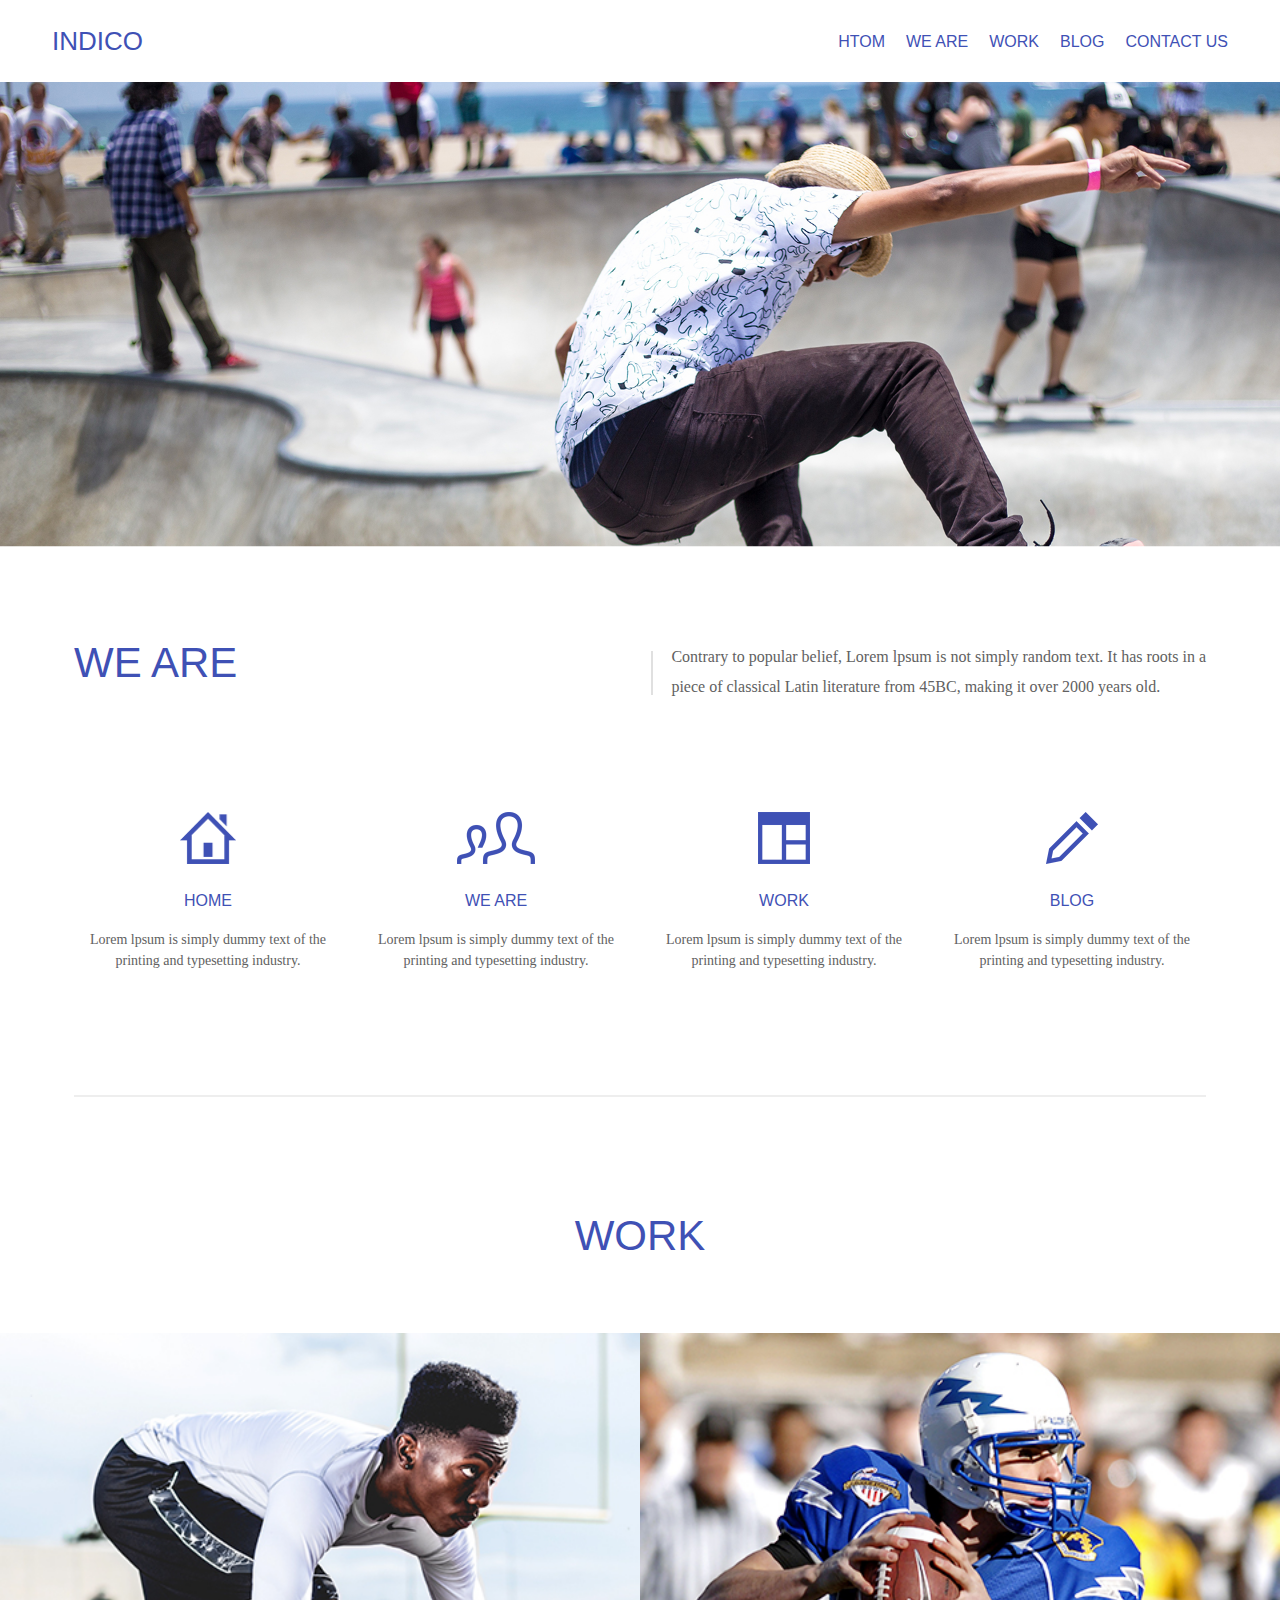
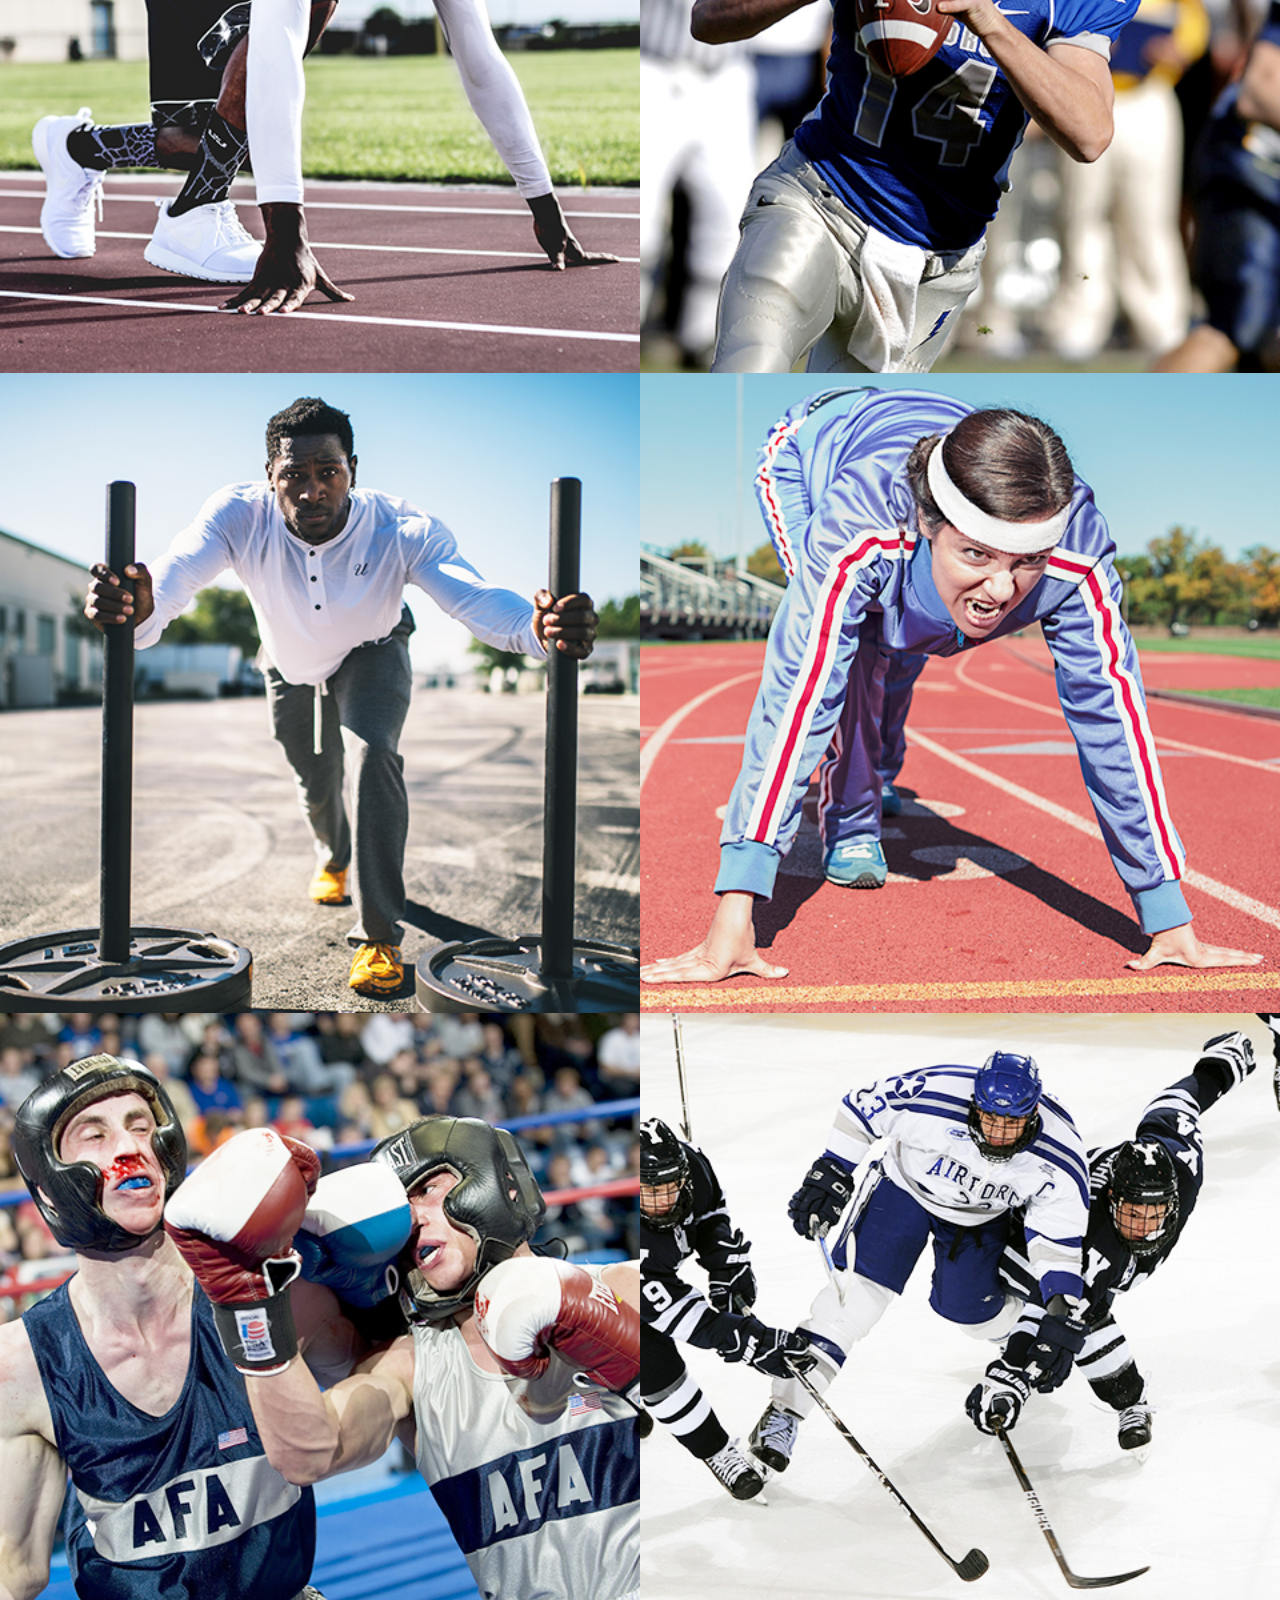
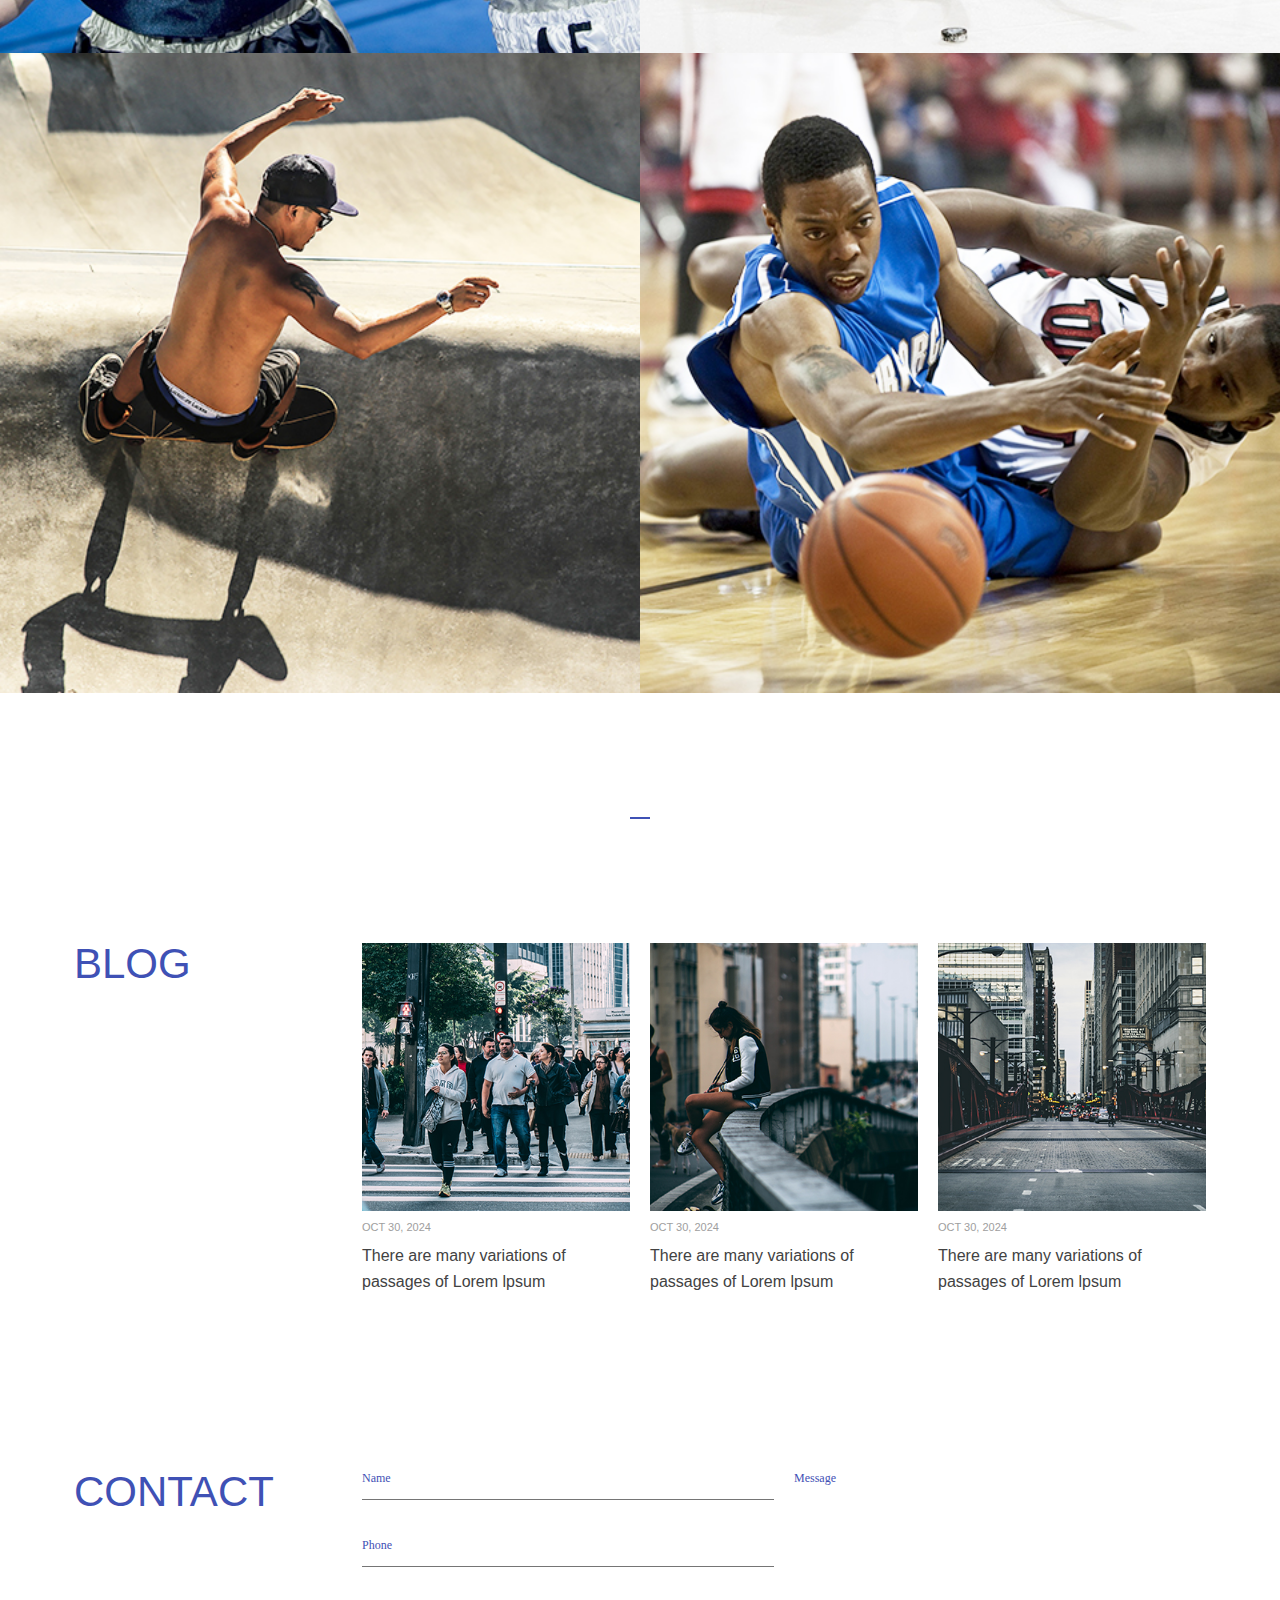
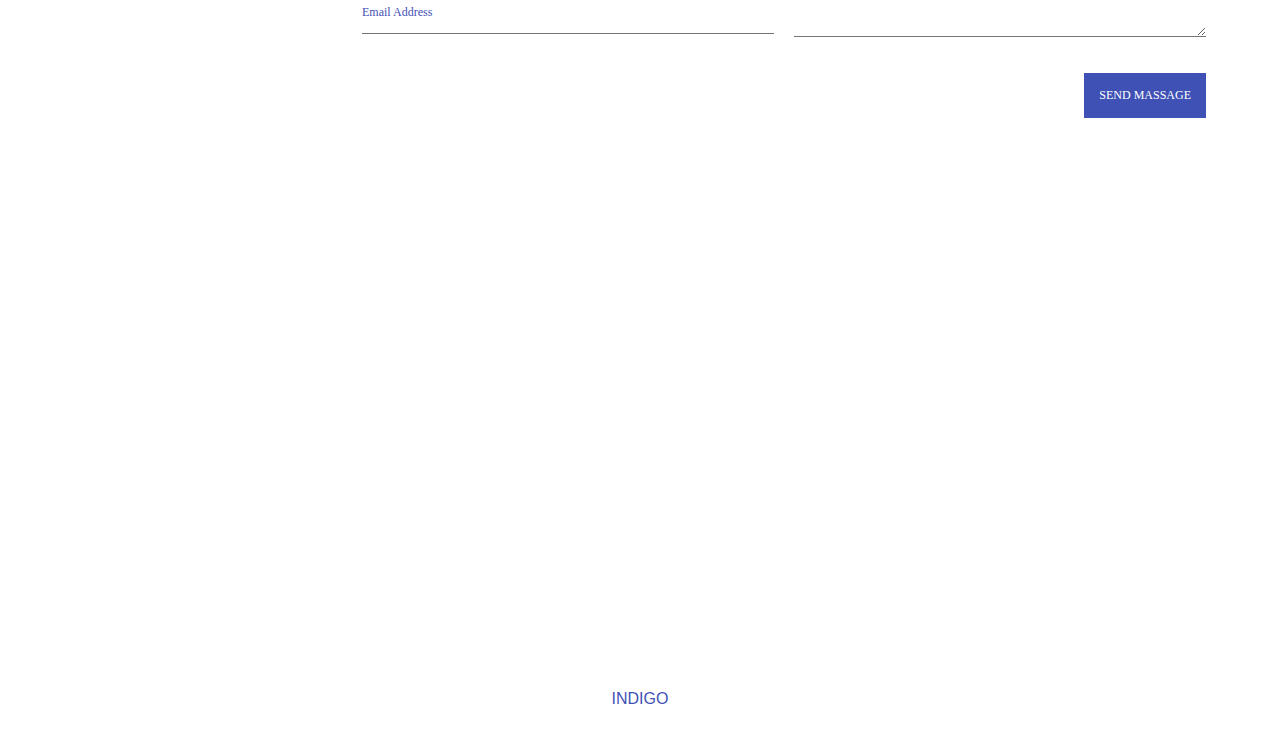
<file: index.html>
<!DOCTYPE html>
<html lang="en">
<head>
    <meta charset="UTF-8">
    <meta name="viewport" content="width=device-width, initial-scale=1.0, minimum-scale=1, maximum-scale=1, user-scalable=no">
    <title>INDICO</title>
    <link rel="stylesheet" type="text/css" href="css/reset.css">
    <link rel="stylesheet" type="text/css" href="css/default.css">
    <link rel="shortcuticon" href="images/favicon/favicon.ico">
    <link rel="apple-touch-icon-precomposed" href="images/favicon/indigo-touch-icon.png">
    <script src="js/jquery.min.js"></script>
    <script src="js/indigo.min.js"></script>
</head>
<body>
    <div id="wrap">
    <header class="header cfixed">
        <h1 class="logo"><a href="">INDICO</a></h1>
        <nav>
            <ul class="gnb">
                <li><a href="">HTOM</a></li>
                <li><a href="">WE ARE</a></li>
                <li><a href="">WORK</a></li>
                <li><a href="">BLOG</a></li>
                <li><a href="">CONTACT US</a></li>
            </ul>
        </nav>
        <span class="menu-toggle-btn">
            <span></span>
            <span></span>
            <span></span>
        </span>
    </header>
    <article class="slider">
        <img src="images/p-images/slide01.jpg" alt="">
    </article>
    <section class="content">
        <section class="display-section">
            <div class="container">
                <h2 class="sec-tit">WE ARE</h2>
                <p class="desc">Contrary to popular belief, Lorem lpsum is not simply random text. It has roots in a<br>
                piece of classical Latin literature from 45BC, making it over 2000 years old.</p>
            </div>
        </section>
    </section>
    <section class="promotion-section">
        <div class="container">
            <ul class="promo-list">
                <li>
                    <a href="">
                        <img src="images/s-images/promo01.png" alt="">
                        <h3>HOME</h3>
                        <p>Lorem lpsum is simply dummy text of the printing and typesetting industry.</p>
                    </a>
                </li>
                <li>
                    <a href="">
                        <img src="images/s-images/promo02.png" alt="">
                        <h3>WE ARE</h3>
                        <p>Lorem lpsum is simply dummy text of the printing and typesetting industry.</p>
                    </a>
                </li>
                <li>
                    <a href="">
                        <img src="images/s-images/promo03.png" alt="">
                        <h3>WORK</h3>
                        <p>Lorem lpsum is simply dummy text of the printing and typesetting industry.</p>
                    </a>
                </li>
                <li>
                    <a href="">
                        <img src="images/s-images/promo04.png" alt="">
                        <h3>BLOG</h3>
                        <p>Lorem lpsum is simply dummy text of the printing and typesetting industry.</p>
                    </a>
                </li>
            </ul>
        </div>
    </section>
    <hr class="divider">
    <section class="work-section cfixed">
        <h2 class="sec-tit">WORK</h2>
        <ul class="work-list">
            <li>
                <a href="">
                    <div class="info">
                        <h3>Running</h3>
                        <span>WEB/PRINT</span>
                    </div>
                    <img src="images/p-images/work01.jpg" alt="">
                </a>
            </li>
            <li>
                <a href="">
                    <div class="info">
                        <h3>Rugby</h3>
                        <span>WEB/PRINT</span>
                    </div>
                    <img src="images/p-images/work02.jpg" alt="">
                </a>
            </li>
            <li>
                <a href="">
                    <div class="info">
                        <h3>Weight</h3>
                        <span>WEB/PRINT</span>
                    </div>
                    <img src="images/p-images/work03.jpg" alt="">
                </a>
            </li>
            <li>
                <a href="">
                    <div class="info">
                        <h3>Marathon</h3>
                        <span>WEB/PRINT</span>
                    </div>
                    <img src="images/p-images/work04.jpg" alt="">
                </a>
            </li>
            <li>
                <a href="">
                    <div class="info">
                        <h3>Boxing</h3>
                        <span>WEB/PRINT</span>
                    </div>
                    <img src="images/p-images/work05.jpg" alt="">
                </a>
            </li>
            <li>
                <a href="">
                    <div class="info">
                        <h3>Ice Hocky</h3>
                        <span>WEB/PRINT</span>
                    </div>
                    <img src="images/p-images/work06.jpg" alt="">
                </a>
            </li>
            <li>
                <a href="">
                    <div class="info">
                        <h3>Skate Board</h3>
                        <span>WEB/PRINT</span>
                    </div>
                    <img src="images/p-images/work07.jpg" alt="">
                </a>
            </li>
            <li>
                <a href="">
                    <div class="info">
                        <h3>Basketball</h3>
                        <span>WEB/PRINT</span>
                    </div>
                    <img src="images/p-images/work08.jpg" alt="">
                </a>
            </li>
        </ul>
    </section>
    <hr class="m-divider">
    <section class="blog-section">
        <div class="container">
            <h2 class="sec-tit">BLOG</h2>
            <ul class="blog-list">
                <li>
                    <a href=""><img src="images/p-images/blog01.jpg" alt=""></a>
                    <time datetime="2024-10-30">OCT 30, 2024</time>
                    <a href=""><h3>There are many variations of passages of Lorem lpsum</h3></a>
                </li>
                <li>
                    <a href=""><img src="images/p-images/blog02.jpg" alt=""></a>
                    <time datetime="2024-10-30">OCT 30, 2024</time>
                    <a href=""><h3>There are many variations of passages of Lorem lpsum</h3></a>
                </li>
                <li>
                    <a href=""><img src="images/p-images/blog03.jpg" alt=""></a>
                    <time datetime="2024-10-30">OCT 30, 2024</time>
                    <a href=""><h3>There are many variations of passages of Lorem lpsum</h3></a>
                </li>
            </ul>
        </div>
    </section>
    <section class="contact-section">
        <div class="container">
            <h2 class="sec-tit">CONTACT</h2>
            <div class="form-box">
                <form action="" method="">
                    <fieldset class="cfixed">
                        <legend class="blind">CONTACT US</legend>
                        <div class="form">
                            <label for="name" class="blind">name</label>
                            <input type="text" id="name" placeholder="Name">
                            <label for="phone" class="blind">phone</label>
                            <input type="tel" id="phone" placeholder="Phone">
                            <label for="email" class="blind">email</label>
                            <input type="email" id="email" placeholder="Email Address">
                        </div>
                        <div class="textarea">
                            <label for="message" class="blind">message</label>
                            <textarea name="message" id="message" placeholder="Message"></textarea>
                        </div>
                    </fieldset>
                    <div class="send-btn">
                        <button>SEND MASSAGE</button>
                    </div>
                </form>
            </div>
        </div>
    </section>
    <section class="content">

    </section>
    <footer class="footer">
        <iframe src="https://www.google.com/maps/embed?pb=!1m18!1m12!1m3!1d3162.111677235935!2d126.97473421573828!3d37.575987879796195!2m3!1f0!2f0!3f0!3m2!1i1024!2i768!4f13.1!3m3!1m2!1s0x357ca2eaa19c763d%3A0xb28a32722d675764!2z6rSR7ZmU66y4KEd3YW5naHdhbXVuIEdhdGUp!5e0!3m2!1sko!2skr!4v1481946656451" frameborder="0" style="border:0" allowfullscreen></iframe>
        <p class="copyright">INDIGO</p>
    </footer>
    </div>
</body>
</html>
</file>
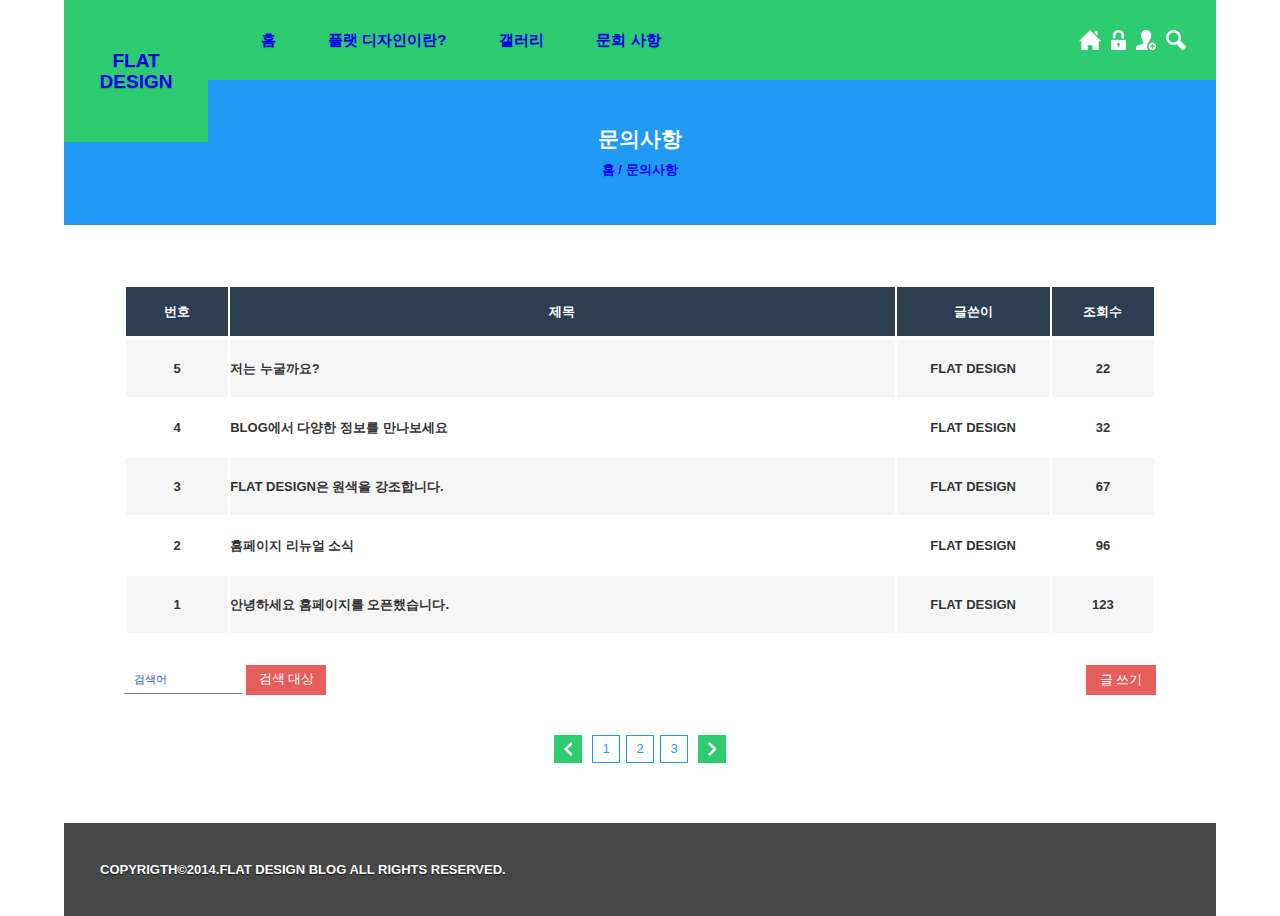
<file: broard.html>
<!DOCTYPE html>
<html lang="ko">
<head>
    <meta charset="UTF-8">
    <meta name="viewport" content="width=device-width, initial-scale=1.0, minmum-scale=1, maximum-scale=1, user-scalable=1">
    <title>FLAT DESIGN - 문의 사항</title>
    <link rel="stylesheet" type="text/css" href="css/reset.css">
    <link rel="stylesheet" type="text/css" href="css/broard.css">
    <link rel="shortcuticon" href="images/favicon/favicon.ico">
    <link rel="apple-touch-icon-precomposed" href="images/favicon/flat-design-touch.png">
    <script src="js/jquery.min.js"></script>
    <script src="js/flat.min.js"></script>
</head>
<body>
    <div id="wrap">
        <section class="info_section">
            <ul class="info_list">
                <li><a href="index.html"><img src="images/s_images/info_icon_01.png" alt=""></a></li>
                <li><a href=""><img src="images/s_images/info_icon_02.png" alt=""></a></li>
                <li><a href=""><img src="images/s_images/info_icon_03.png" alt=""></a></li>
                <li><a href=""><img src="images/s_images/info_icon_04.png" alt=""></a></li>
            </ul>
        </section>
        <header class="header">
            <h1 class="logo">
                <a href="index.html">flat<br>design</a>
            </h1>
            <nav class="nav">
                <ul class="gnb">
                    <li><a href="index.html">홈</a><span class="sub_menu_toggle_btn">하위 메뉴 토글 버튼</span></li>
                    <li><a href="introduce.html">플랫 디자인이란?</a><span class="sub_menu_toggle_btn">하위 메뉴 토글 버튼</span></li>
                    <li><a href="gallery.html">갤러리</a><span class="sub_menu_toggle_btn">하위 메뉴 토글 버튼</span></li>
                    <li><a href="broard.html">문희 사항</a><span class="sub_menu_toggle_btn">하위 메뉴 토글 버튼</span></li>
                </ul>
            </nav>
            <span class="menu_toggle_btn">전체 메뉴 토글 버튼</span>
        </header>
        <section class="sub_header_section">
            <h2>문의사항</h2>
            <ul class="breadcrum_list">
                <li><a href="index.html">홈 /</a></li>
                <li><a href="broard.html">문의사항</a></li>
            </ul>
        </section>
        <section class="content_section">
            <div class="content_row_1">
                <table class="board_table">
                    <caption>문의사항 게시판</caption>
                    <thead>
                        <tr>
                            <th>번호</th>
                            <th>제목</th>
                            <th>글쓴이</th>
                            <th>조회수</th>
                        </tr>
                    </thead>
                    <tbody>
                        <tr>
                            <td>5</td>
                            <td><a href="">저는 누굴까요?</a></td>
                            <td>FLAT DESIGN</td>
                            <td>22</td>
                        </tr>
                        <tr>
                            <td>4</td>
                            <td><a href="">BLOG에서 다양한 정보를 만나보세요</a></td>
                            <td>FLAT DESIGN</td>
                            <td>32</td>
                        </tr>
                        <tr>
                            <td>3</td>
                            <td><a href="">FLAT DESIGN은 원색을 강조합니다.</a></td>
                            <td>FLAT DESIGN</td>
                            <td>67</td>
                        </tr>
                        <tr>
                            <td>2</td>
                            <td><a href="">홈페이지 리뉴얼 소식</a></td>
                            <td>FLAT DESIGN</td>
                            <td>96</td>
                        </tr>
                        <tr>
                            <td>1</td>
                            <td><a href="">안녕하세요 홈페이지를 오픈했습니다.</a></td>
                            <td>FLAT DESIGN</td>
                            <td>123</td>
                        </tr>
                    </tbody>
                </table>
            </div>
            <div class="content_row_2">
				<div class="search_box">
					<form action="#" method="get">
						<input type="search" name="gallery_search_window" class="search_window" placeholder="검색어">
						<div class="search_select_box">
							<span>검색 대상</span>
							<ul class="search_select_list">
								<li>제목</li>
								<li>내용</li>
								<li>제목+내용</li>
								<li>댓글</li>
								<li>이름</li>
								<li>닉네임</li>
								<li>아이디</li>
								<li>태그</li>
							</ul>
						</div>	
					</form>
				</div>
				<div class="write_box">
					<a href="#">글 쓰기</a>
				</div>
			</div>
			<div class="content_row_3">
				<span class="list_prev_btn">문의사항 이전 버튼</span>
				<a href="#">1</a>
				<a href="#">2</a>
				<a href="#">3</a>
				<span class="list_next_btn">문의사항 다음 버튼</span>
			</div>
		</section>
        <footer class="footer">
            <p>copyrigth&copy;2014.flat design blog all rights reserved.</p>
        </footer>
    </div>
</body>
</html>
</file>
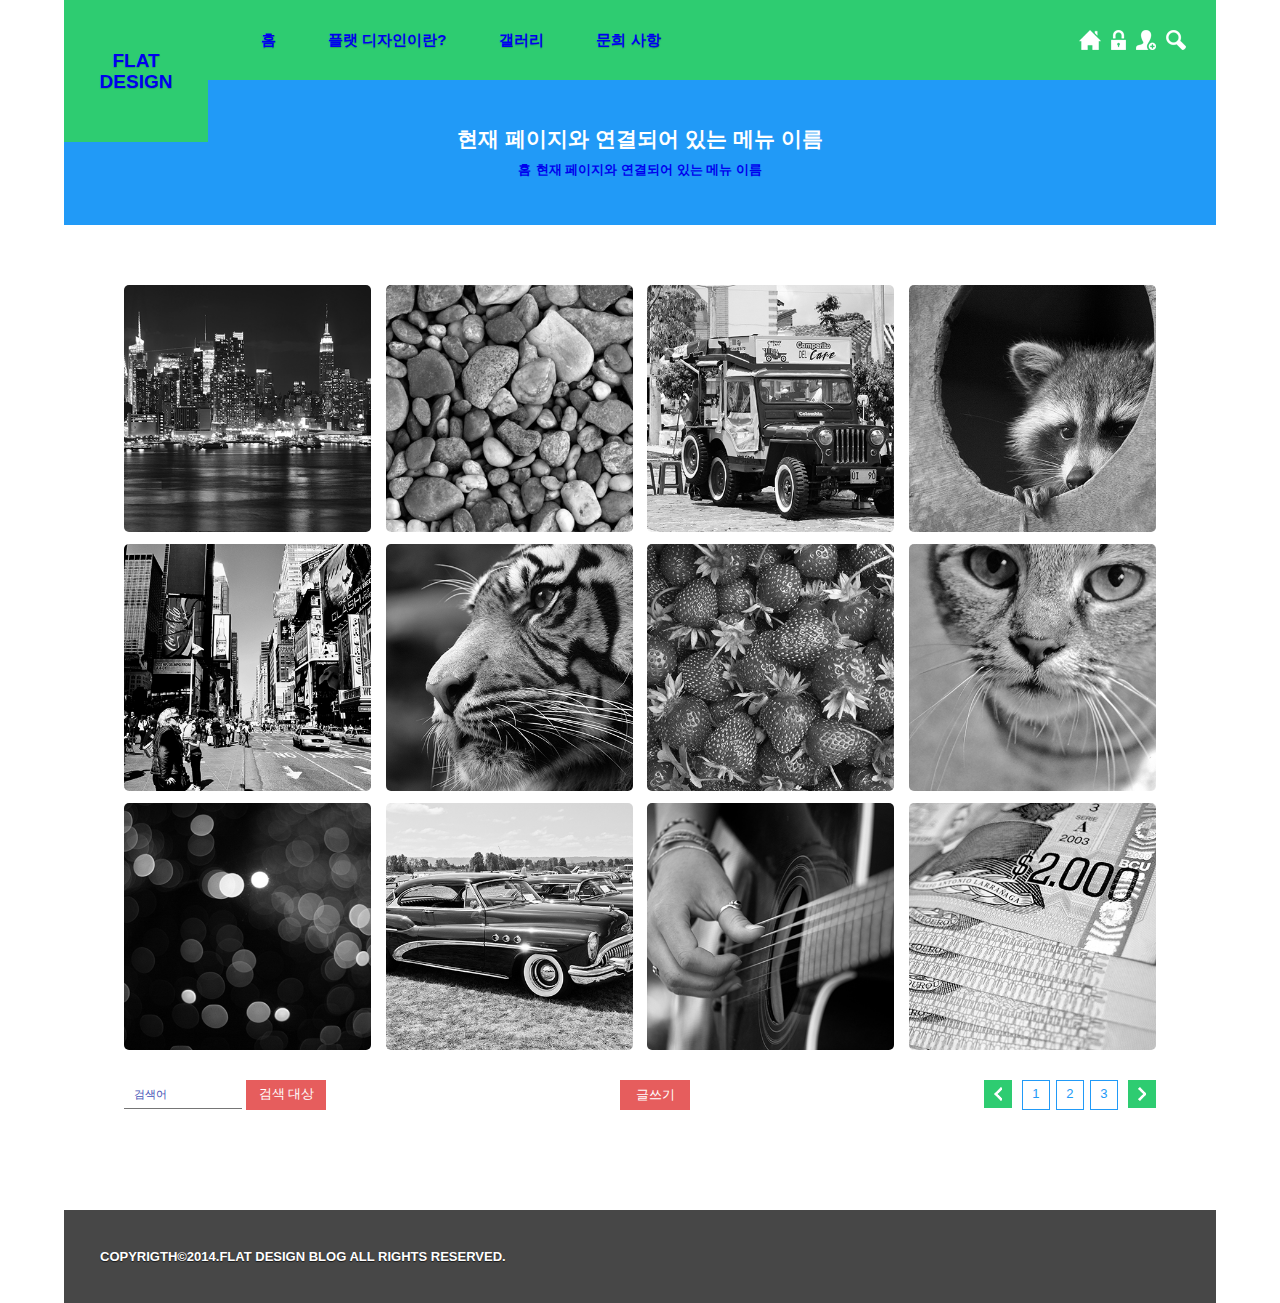
<file: gallery.html>
<!DOCTYPE html>
<html lang="ko">
<head>
    <meta charset="UTF-8">
    <meta name="viewport" content="width=device-width, initial-scale=1.0, minmum-scale=1, maximum-scale=1, user-scalable=1">
    <title>FLAT DESIGN - 갤러리</title>
    <link rel="stylesheet" type="text/css" href="css/reset.css">
    <link rel="stylesheet" type="text/css" href="">
    <link rel="shortcuticon" href="images/favicon/favicon.ico">
    <link rel="apple-touch-icon-precomposed" href="images/favicon/flat-design-touch.png">
    <script src="js/jquery.min.js"></script>
    <style>
 /* 모바일용 CSS */
/* 기본 CSS */
#wrap{
display:flex;
flex-flow:column nowrap;
width:80%;
margin:0 auto;
max-width:1200px;
}

#wrap section{
box-sizing:border-box;
}

/* 인포메이션 영역 CSS */
.info_section{
order:1;
width:100%;
background:#2ecc71;
border-bottom:1px solid #39d67c;
}

.info_list{
display:flex;
}

.info_list li{
width:25%;
text-align:center;
}

.info_list li a{
display:block;
padding:15px 0;
padding:0.938rem 0;
}

/* 헤더 영역 CSS */
.header{
display:flex;
order:2;
flex-direction:column;
position:relative;
width:100%;
}

.logo{
order:1;
width:100%;
padding:30px 0;
padding:1.875rem 0;
font-size:1.188em;
font-size:1.188rem;
line-height:21px;
line-height:1.313rem;
text-align:center;
text-transform:uppercase;
background:#2ecc71;
text-shadow:0px 1px 1px #25ab5e;
}

.nav{
order:2;
width:100%;
}

.gnb{
display:none;
}

.gnb li{
display:flex;
background:#2c3e50;
}

.gnb li a{
width:80%;
padding:20px 0;
padding:1.250rem 0;
font-size:0.938em;
font-size:0.938rem;
text-indent:20px;
text-indent:1.250rem;
font-weight:bold;
text-transform:uppercase;
}

.gnb li span{
width:20%;
text-indent:-9999px;
background:url(../images/s_images/sub_menu_toggle_btn.png) center center no-repeat;
cursor:pointer;
}

.menu_toggle_btn{
display:block;
width:30px;
width:1.875rem;
height:30px;
height:1.875rem;
position:absolute;
top:10px;
top:0.625rem;
right:10px;
right:0.625rem;
text-indent:-9999px;
background:url(../images/s_images/menu_toggle_btn.png) no-repeat;
cursor:pointer;
}

/* 서브 헤더 영역 CSS */
.sub_header_section{
order:3;
padding:48px 0;
padding:3.000rem 0;
text-align:center;
background:#219af7;
}

.sub_header_section h2{
margin-bottom:12px;
margin-bottom:0.750rem;
font-size:1.313em;
font-size:1.313rem;
color:#fff;
}

.breadcrum_list li{
display:inline;
font-size:0.813em;
font-size:0.813rem;
font-weight:bold;
}

/* 콘텐츠 영역 CSS */
.content_section{
order:4;
padding:20px;
padding:1.250rem;
background:#fff;
}

.gallery_list img{
width:100%;
max-width:100%;
border-radius:5px;
transition:all 0.4s;
-webkit-filter:grayscale(1);
filter:grayscale(1);
}

.gallery_list img:hover{
-webkit-filter:grayscale(0);
filter:grayscale(0);
}

.gallery_list li{
margin-top:20px;
margin-top:1.250rem;
}

.gallery_list li:first-child{
margin-top:0;
}

.content_row_2{
display:flex;
justify-content:space-between;
margin:30px 0 40px 0;
margin:1.875rem 0 2.500rem 0;
}

.search_window{
width:118px;
width:7.375rem;
height:28px;
height:1.750rem;
font-size:0.688em;
font-size:0.688rem;
line-height:28px;
line-height:1.750rem;
text-indent:10px;
text-indent:0.625rem;
}

.search_select_box{
display:none;
}

.write_box a{
display:block;
width:70px;
width:4.375rem;
height:30px;
height:1.875rem;
font-size:0.813em;
font-size:0.813rem;
line-height:30px;
line-height:1.875rem;
text-align:center;
background:#e65d5d;
color:#fff;
}

.content_row_3{
display:flex;
justify-content:center;
}

.content_row_3 span{
width:28px;
width:1.750rem;
height:28px;
height:1.750rem;
text-indent:-9999px;
}

.content_row_3 span.list_prev_btn{
margin-right:10px;
margin-right:0.625rem;
background:#2ecc71 url(../images/s_images/list_prev_btn.png) center center no-repeat;
}

.content_row_3 span.list_next_btn{
margin-left:10px;
margin-left:0.625rem;
background:#2ecc71 url(../images/s_images/list_next_btn.png) center center no-repeat;
}

.content_row_3 a{
width:26px;
width:1.625rem;
font-size:0.813em;
font-size:0.813rem;
line-height:26px;
line-height:1.625rem;
text-align:center;
border:1px solid #219af7;
color:#219af7;
transition:all 0.2s;
}

.content_row_3 a:nth-of-type(2){
margin:0 6px;
margin:0 0.375rem;
}

.content_row_3 a:hover{
color:#fff;
background:#219af7;
}

/* 푸터 영역 CSS */
.footer{
order:5;
width:100%;
background:#474747;
}

.footer p{
padding:20px;
padding:1.250rem;
font-size:0.813em;
font-size:0.813rem;
text-align:center;
text-transform:uppercase;
font-weight:bold;
color:#fff;
text-shadow:0px 1px 1px #191919;
}

/* 태블릿용 CSS */
@media all and (min-width:768px){
/* 헤더 영역 CSS */
.header{
flex-direction:row;
}

.logo{
position:absolute;
top:0;
left:0;
z-index:10;
width:15.625%;
/* 120px ÷ 768px */
padding:0;
}

.logo a{
display:block;
padding:50px 0;
padding:3.125rem 0;
}

.nav{
position:relative;
min-height:80px;
min-height:5.000rem;
background:#2ecc71;
}

.gnb{
position:absolute;
top:100%;
right:0;
z-index:20;
width:40.10416666666667%;
/* 308px ÷ 768px */
}

.menu_toggle_btn{
top:50%;
right:30px;
right:1.875rem;
z-index:20;
margin-top:-15px;
margin-top:-0.938rem;
}

/* 콘텐츠 영역 CSS */
.content_section{
padding:40px;
padding:2.500rem;
}

.gallery_list{
display:flex;
flex-wrap:wrap;
justify-content:space-between;
}

.gallery_list li{
width:48.54651162790698%;
/* 334px ÷ 688px */
}

.gallery_list li:nth-child(2){
margin-top:0;
}

.search_select_box{
display:inline-block;
position:relative;
}

.search_select_box span{
display:inline-block; 
width:80px;
width:5.000rem;
height:30px;
height:1.875rem;
font-size:0.813em;
font-size:0.813rem;
line-height:28px;
line-height:1.750rem;
text-align:center;
color:#fff;
background:#e65d5d;
cursor:pointer;
}

.search_select_list{
display:none;
position:absolute;
top:105%;
left:0;
width:100%;
}

.search_select_list li{
padding:6px 0;
padding:0.375rem 0;
font-size:0.750em;
font-size:0.750rem;
text-indent:10px;
text-indent:0.625rem;
color:#fff;
background:#e65d5d;
cursor:pointer;
}

.search_select_box:hover .search_select_list{
display:block;
}

/* 푸터 영역 CSS */
.footer p{
padding:40px 0;
padding:2.500rem 0;
}
}

/* PC용 CSS */
@media all and (min-width:960px){
/* 기본 CSS */
#wrap{
position:relative;
width:90%;
}

/* 인포메이션 영역 CSS */
.info_section{
order:0;
position:absolute;
top:30px;
top:1.875rem;
right:30px;
right:1.875rem;
z-index:30;
width:auto;
border-bottom:0;
}

.info_list li{
width:auto;
margin-left:15px;
margin-left:0.625rem;
}

.info_list li a{
padding:0;
}

/* 헤더 영역 CSS */
.header{
order:1;
justify-content:flex-end;
position:static;
}

.logo{
width:12.5%;
/* 120px ÷ 960px */
}

.nav{
display:flex;
align-items:center;
position:static;
width:87.5%;
/* 840px ÷ 960px */
}

.gnb{
display:flex !important;
flex-direction:row;
position:static;
width:100%;
text-shadow:0px 1px 1px #25ab5e;
}

.gnb li{
display:block;
margin-left:5.20833333333333%;
/* 50px ÷ 840px */
background:none;
}

.gnb li a{
width:auto;
padding:0;
text-indent:0;
}

.gnb li span{
display:none;
}

.menu_toggle_btn{
display:none;
}

/* 서브 헤더 영역 CSS */
.sub_header_section{
order:2;
}

/* 콘텐츠 영역 CSS */
.content_section{
order:3;
padding:60px;
padding:3.750rem;
}

.gallery_list li{
width:23.92857142857143%;
/* 201px ÷ 840px */
margin-top:12px;
margin-top:0.750rem;
}

.gallery_list li:nth-child(3), .gallery_list li:nth-child(4){
margin-top:0;
}

/* 푸터 영역 CSS */
.footer{
order:4;
}

.footer p{
padding-left:3.125%;
/* 30px ÷ 960px */
text-align:left;
}
}
        </style>
</head>
<body>
    <div id="wrap">
        <section class="info_section">
            <ul class="info_list">
                <li><a href="index.html"><img src="images/s_images/info_icon_01.png" alt=""></a></li>
                <li><a href=""><img src="images/s_images/info_icon_02.png" alt=""></a></li>
                <li><a href=""><img src="images/s_images/info_icon_03.png" alt=""></a></li>
                <li><a href=""><img src="images/s_images/info_icon_04.png" alt=""></a></li>
            </ul>
        </section>
        <header class="header">
            <h1 class="logo">
                <a href="index.html">flat<br>design</a>
            </h1>
            <nav class="nav">
                <ul class="gnb">
                    <li><a href="index.html">홈</a><span class="sub_menu_toggle_btn">하위 메뉴 토글 버튼</span></li>
                    <li><a href="introduce.html">플랫 디자인이란?</a><span class="sub_menu_toggle_btn">하위 메뉴 토글 버튼</span></li>
                    <li><a href="gallery.html">갤러리</a><span class="sub_menu_toggle_btn">하위 메뉴 토글 버튼</span></li>
                    <li><a href="broard.html">문희 사항</a><span class="sub_menu_toggle_btn">하위 메뉴 토글 버튼</span></li>
                </ul>
            </nav>
            <span class="menu_toggle_btn">전체 메뉴 토글 버튼</span>
        </header>
        <section class="sub_header_section">
            <h2>현재 페이지와 연결되어 있는 메뉴 이름</h2>
            <ul class="breadcrum_list">
                <li><a href="index.html">홈</a></li>
                <li><a href="현재 페이지 경로">현재 페이지와 연결되어 있는 메뉴 이름</a></li>
            </ul>
        </section>
        <section class="content_section">
            <div class="content_row_1">
                <ul class="gallery_list">
                    <li><a href=""><img src="images/p_images/sub_gallery_01.jpg" alt=""></a></li>
                    <li><a href=""><img src="images/p_images/sub_gallery_02.jpg" alt=""></a></li>
                    <li><a href=""><img src="images/p_images/sub_gallery_03.jpg" alt=""></a></li>
                    <li><a href=""><img src="images/p_images/sub_gallery_04.jpg" alt=""></a></li>
                    <li><a href=""><img src="images/p_images/sub_gallery_05.jpg" alt=""></a></li>
                    <li><a href=""><img src="images/p_images/sub_gallery_06.jpg" alt=""></a></li>
                    <li><a href=""><img src="images/p_images/sub_gallery_07.jpg" alt=""></a></li>
                    <li><a href=""><img src="images/p_images/sub_gallery_08.jpg" alt=""></a></li>
                    <li><a href=""><img src="images/p_images/sub_gallery_09.jpg" alt=""></a></li>
                    <li><a href=""><img src="images/p_images/sub_gallery_10.jpg" alt=""></a></li>
                    <li><a href=""><img src="images/p_images/sub_gallery_11.jpg" alt=""></a></li>
                    <li><a href=""><img src="images/p_images/sub_gallery_12.jpg" alt=""></a></li>
                </ul>
            </div>
            <div class="content_row_2">
                <div class="search_box">
                    <form action="#" method="get">
                        <input type="search" name="gallery_search_window" class="search_window" placeholder="검색어">
                        <div class="search_select_box">
                            <span>검색 대상</span>
                            <ul class="search_select_list">
                                <li>제목</li>
                                <li>내용</li>
                                <li>제목+내용</li>
                                <li>댓글</li>
                                <li>이름</li>
                                <li>닉네임</li>
                                <li>아이디</li>
                                <li>태그</li>
                            </ul>
                        </div>
                    </form>
                </div>
                <div class="write_box">
                    <a href="#">글쓰기</a>
                </div>
                <div class="content_row_3">
                    <span class="list_prev_btn">갤러리 이전 버튼</span>
                    <a href="#">1</a>
                    <a href="#">2</a>
                    <a href="#">3</a>
                    <span class="list_next_btn">갤러리 다음 버튼</span>
                </div>
            </div>
        </section>
        <footer class="footer">
            <p>copyrigth&copy;2014.flat design blog all rights reserved.</p>
        </footer>
    </div>
</html>
</file>
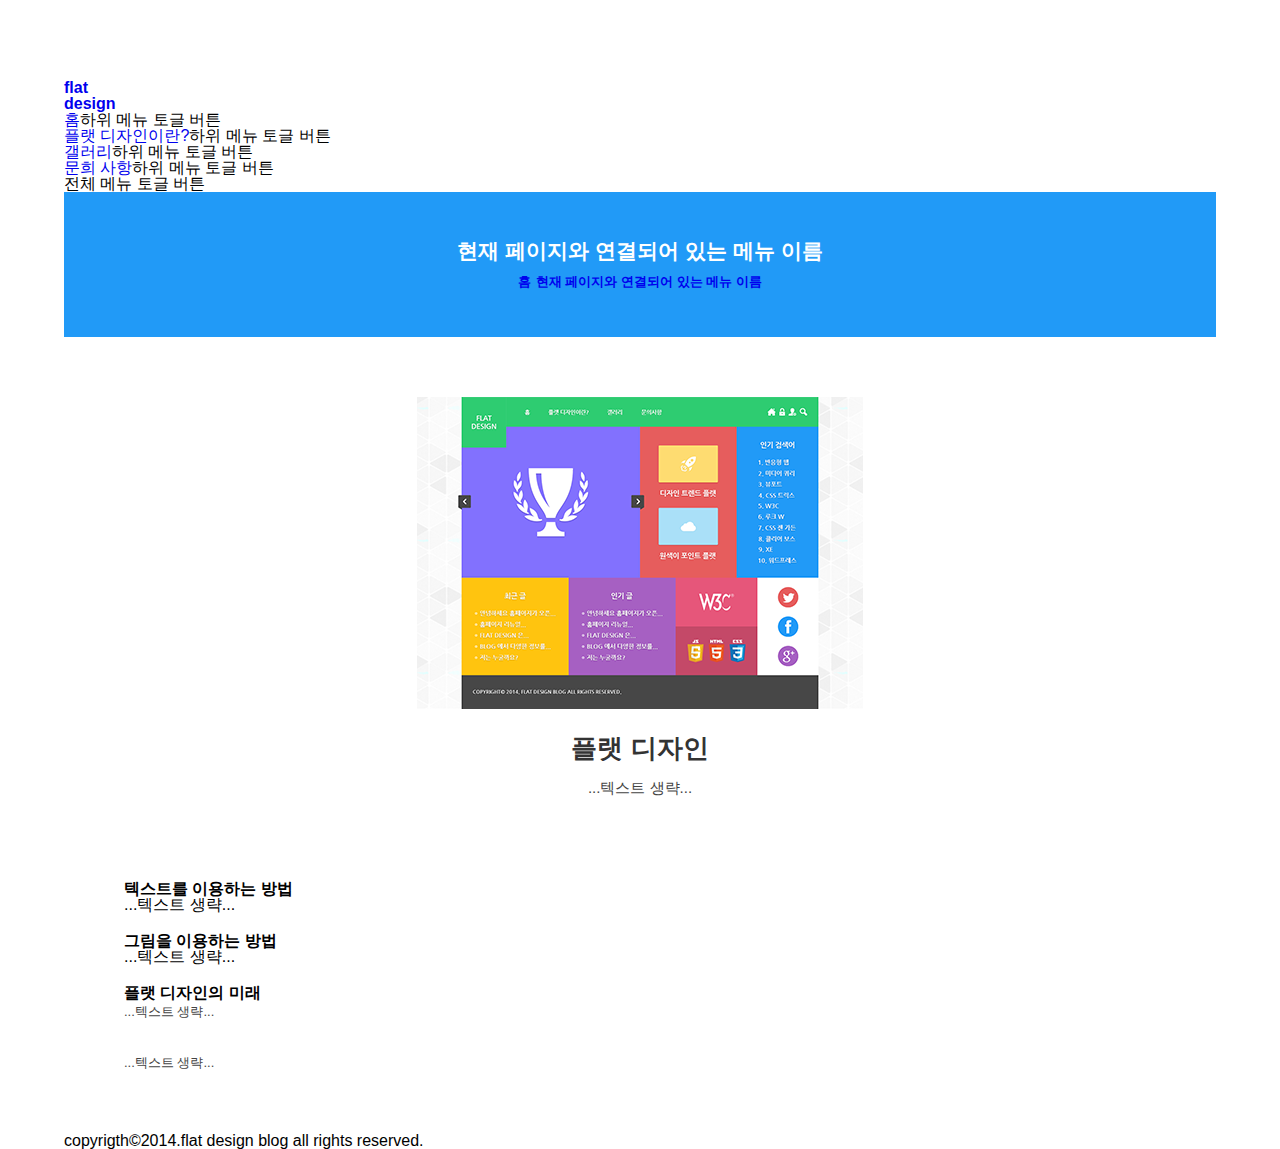
<file: introduce.html>
<!DOCTYPE html>
<html lang="ko">
<head>
    <meta charset="UTF-8">
    <meta name="viewport" content="width=device-width, initial-scale=1.0, minmum-scale=1, maximum-scale=1, user-scalable=1">
    <title>FLAT DESIGN - 플랫 디자인이란?</title>
    <link rel="stylesheet" type="text/css" href="css/reset.css">
    <link rel="stylesheet" type="text/css" href="">
    <link rel="shortcuticon" href="images/favicon/favicon.ico">
    <link rel="apple-touch-icon-precomposed" href="images/favicon/flat-design-touch.png">
    <script src="js/jquery.min.js"></script>
    <style>
        /* 모바일용 CSS */
        /* 서브 헤더 영역 */
        .sub_header_section{
            order:3;
            padding:48px 0;
            padding:3.000rem 0;
            text-align: center;
            background: #219af7;
        }

        .sub_header_section h2{
            margin-bottom: 12px;
            margin-bottom: 0.750rem;
            font-size: 1.313em;
            font-size: 1.313rem;
            color:#fff;
        }

        .breadcrum_list li{
            display: inline;
            font-size: 0.813em;
            font-size: 0.813rem;
            font-weight: bold;
        }
        /* 콘텐츠 영역 CSS */
        .content_section{
            order:4;
            padding:20px;
            padding:1.250rem;
            background: #fff;;
        }
        .content_section > div{
            margin-top: 60px;
            margin-top: 3.750rem;
        }

        .content_section > div:first-child{
            margin-top: 0;
        }

        .content_row_1{
            text-align: center;
        }

        .content_row_1 img{
            max-width: 100%;
        }

        .content_row_1 h3{
            margin: 26px 0 14px 0;
            margin: 1.625rem 0 0.875rem 0;
            font-size: 1.626em;
            font-size: 1.626rem;
            color: #333;
        }

        .content_row_1 p{
            font-size: 0.938em;
            font-size: 0.938rem;
            line-height: 26px;
            line-height: 1.625rem;
            color:#444;
        }

        .content_row_2 > article{
            margin-top: 40px;
            margin-top: 2.500rem;
            text-align: center;
        }

        .content_row_2 > article:first-child{
            margin-top: 0;
        }

        .content_row_2 img{
            max-width: 100%;
        }

        .content_row_2 h4{
            margin: 26px 0 14px 0;
            margin: 1.625rem 0 0.875rem 0;
            font-size: 1.188em;
            font-size: 1.188rem;
            color: #333;
        }

        .content_row_2 p{
            font-size: 0.813em;
            font-size: 0.813rem;
            line-height: 21px;
            line-height: 1.313rem;
            color: #444;
        }

        .content_row_3 h4{
            margin-bottom: 20px;
            margin-bottom: 1.250rem;
            padding-bottom: 8px;
            padding-bottom: 0.500rem;
            font-size: 1.188em;
            font-size: 1.188rem;
            border-bottom: 3px solid #2ecc71;
            color: #333;
        }

        .para p:first-child{
            margin-bottom: 30px;
            margin-bottom: 1.875rem;
        }

        .para p{
            font-size: 0.813em;
            font-size: 0.813rem;
            line-height: 21px;
            line-height: 1.313rem;
            color: #444;
        }
        /* 푸터 영역 CSS */
        .footer{
            order: 5;
        }
        /* 기본 CSS */
        #wrap{
            display: flex;
            flex-flow: column nowrap;
            width: 80%;
            margin: 0 auto;
            max-width: 1200px;
        }

        #wrap section{
            box-sizing: border-box;
        }
        /* 태블릿용 CSS */
        @media all and (min-width: 768px){
            .content_section{
                padding: 40px;
                padding: 2.500rem;
            }
        }
        /* PC용 CSS */
        @media all and (min-width: 960px){
            #wrap{
                position: relative;
                width: 90%;
            }
            /* 서브 헤더 영역 */
            .sub_header_section{
                order: 2;
            }

            /* 콘텐츠 영역  */
            .content_section{
                order: 3;
                padding: 60px;
                padding: 3.750rem;
            }
            /* 푸터 영역 */
            .footer{
                order: 4;
            }
        }
    </style>
</head>
<body>
    <div id="wrap">
        <section class="info_section">
            <ul class="info_list">
                <li><a href="index.html"><img src="images/s_images/info_icon_01.png" alt=""></a></li>
                <li><a href=""><img src="images/s_images/info_icon_02.png" alt=""></a></li>
                <li><a href=""><img src="images/s_images/info_icon_03.png" alt=""></a></li>
                <li><a href=""><img src="images/s_images/info_icon_04.png" alt=""></a></li>
            </ul>
        </section>
        <header class="header">
            <h1 class="logo">
                <a href="index.html">flat<br>design</a>
            </h1>
            <nav class="nav">
                <ul class="gnb">
                    <li><a href="index.html">홈</a><span class="sub_menu_toggle_btn">하위 메뉴 토글 버튼</span></li>
                    <li><a href="introduce.html">플랫 디자인이란?</a><span class="sub_menu_toggle_btn">하위 메뉴 토글 버튼</span></li>
                    <li><a href="gallery.html">갤러리</a><span class="sub_menu_toggle_btn">하위 메뉴 토글 버튼</span></li>
                    <li><a href="broard.html">문희 사항</a><span class="sub_menu_toggle_btn">하위 메뉴 토글 버튼</span></li>
                </ul>
            </nav>
            <span class="menu_toggle_btn">전체 메뉴 토글 버튼</span>
        </header>
        <section class="sub_header_section">
            <h2>현재 페이지와 연결되어 있는 메뉴 이름</h2>
            <ul class="breadcrum_list">
                <li><a href="index.html">홈</a></li>
                <li><a href="현재 페이지 경로">현재 페이지와 연결되어 있는 메뉴 이름</a></li>
            </ul>
        </section>
        <section class="content_section">
            <div class="content_row_1">
                <img src="images/s_images/introduce_01.png" alt="">
                <h3>플랫 디자인</h3>
                <p>...텍스트 생략...</p>
            </div>
            <div class="contemt_row_2">
                <article>
                    <img src="images/s_images/info_icon_02.png" alt="">
                    <h4>텍스트를 이용하는 방법</h4>
                    <p>...텍스트 생략...</p>
                </article>
                <article>
                    <img src="images/s_images/info_icon_03.png" alt="">
                    <h4>그림을 이용하는 방법</h4>
                    <p>...텍스트 생략...</p>
                </article>
                <article>
                    <img src="images/s_images/info_icon_04.png" alt="">
                    <h4>플랫 디자인의 미래</h4>
                    <div class="para">
                        <p>...텍스트 생략...</p>
                        <p>...텍스트 생략...</p>
                    </div>
                </article>
            </div>
        </section>
        <footer class="footer">
            <p>copyrigth&copy;2014.flat design blog all rights reserved.</p>
        </footer>
    </div>
</body>
</html>
</file>
<file: css/default.css>
@charset "UTF-8";
/* 모바일용 CSS */
/* 기본 CSS */
.container{
    width: 90%;
    max-width: 1132px;
    margin: 0 auto;
}

.cfixed:after, .container:after{
    display: block;
    content: "";
    clear: both;
}

.blind{
    position: absolute;
    width: 0;
    height: 0;
    line-height: 0;
    text-indent: -9999px;
    overflow: hidden;
}

.sec-tit{
    font-size: 42px;
    color: #3f51b5;
    font-weight: normal;
}

.divider{
    width: 90%;
    max-width: 1132px;
    margin: 0 auto;
    background: #eee;
}

.m-divider{
    width: 20px;
    margin: 0 auto;
    margin-top: 77px;
    background: #3f51b5;
}

/* 헤더 영역 CSS */
.header {
    position: relative;
    padding: 18px 5%;
}

.header .logo {
    float: left;
}

.header .logo a{
    font-size: 26px;
    color: #3f51b5;
    font-weight: normal;
}

.header .gnb {
    display: none;
    position: absolute;
    top: 100%;
    left: 0;
    width: 100%;
    background: #3f51b5;
}

.header .gnb li{
    border-bottom: 1px solid #303f9f;
}

.header .gnb li a{
    display: block;
    padding: 14px 0 10px 5%;
    font-size: 14px;
    color: #fff;
}

.header .menu-toggle-btn {
    float: right;
    width: 20px;
    margin-top: 4px;
    cursor: pointer;
}

.header .menu-toggle-btn span{
    display: block;
    width: 100%;
    height: 2px;
    background: #3f51b5;
}

.header .menu-toggle-btn span:nth-child(2){
    margin: 5px 0;
}

/* 슬라이더 영역 */
.slider img {
    display: block;
    width: 100%;
    max-width: 100%;
    height: auto;
}

/* 디스플레이 영역 */
.display-section {
    margin-top: 59px;
    text-align: center;
}

.display-section .sec-tit{
    margin-bottom: 30px;
}

.display-section .desc{
    font-family: 'PT Serif';
    color: #616161;
    line-height: 1.9;
}

/* 프로모션 영역 */
.promotion-section {
    margin-top: 68px;
}

.promotion-section .promo-list li{
    margin-top: 52px;
    text-align: center;
}

.promotion-section .promo-list li:first-child{
    margin-top: 0;
}

.promotion-section .promo-list li img {
    height: 52px;
}

.promotion-section .promo-list li h3 {
    margin: 29px 0 20px 0;
    color: #3f51b5;
    font-weight: normal;
}

.promotion-section .promo-list li p{
    font-size: 14px;
    font-family: 'PT Serif';
    color: #616161;
    line-height: 1.5;
}

/* 최근 작업 영역 */
.work-section{
    margin-top: 73px;
}

.work-section .sec-tit{
    width: 90%;
    max-width: 1132px;
    margin: 0 auto;
    text-align: center;
}

.work-section .work-list li{
    width: 100%;
}

.work-section .work-list li a{
    display: block;
    position: relative;
    width: 100%;
    height: 100%;
}

.work-section .work-list li a:before{
    display: block;
    position: absolute;
    top: 0;
    left: 0;
    z-index: 10;
    width: 100%;
    height: 100%;
    background: #3f51b5;
    content: "";
    opacity: 0;
    transition: all 0.2s;
}

.work-section .work-list li a:hover:before{
    opacity: 0.86;
}

.work-section .work-list li .info{
    position: absolute;
    top: 0;
    left: 23px;
    z-index: 20;
    opacity: 0;
    transition: all 0.3s;
}

.work-section .work-list li a:hover .info{
    transform: translateY(23px);
    opacity: 1;
}

.work-section .work-list li .info h3{
    margin-bottom: 8px;
    font-size: 23px;
    color: #fff;
    font-weight: normal;
}

.work-section .work-list li .info span{
    font-size: 11px;
    color:#fff;
}

.work-section .work-list li img{
    display: block;
    width: 100%;
    max-width: 100%;
    height: auto;
}

/* 최근 글 영역 CSS */
.blog-section{
    margin-top: 77px;
}

.blog-section .sec-tit{
    margin-bottom: 47px;
    text-align: center;
}

.blog-section .blog-list li{
    width: 100%;
    margin-top: 45px;
}

.blog-section .blog-list li:first-child{
    margin-top: 0;
}

.blog-section .blog-list li img{
    display: block;
    width: 100%;
    max-width: 100%;
    height: auto;
}

.blog-section .blog-list li time{
    display: block;
    margin: 11px 0 10px 0;
    font-size: 11px;
    color: #9e9e9e;
}

.blog-section .blog-list li h3{
    color: #424242;
    font-weight: normal;
    line-height: 1.6;
}

/* 연락처 영역 CSS */
.contact-section{
    margin-top: 109px;
}

.contact-section .sec-tit{
    margin-bottom: 47px;
    text-align: center;
}

.contact-section .form-box .form input{
    padding-bottom: 13px;
    margin-bottom: 38px;
}

.contact-section .form-box .textarea textarea{
    height: 165px;
}

.contact-section .form-box .send-btn{
    margin-top: 36px;
    text-align: right;
}

.contact-section .form-box .send-btn button{
    padding: 15px;
    margin: 0;
    border: 0;
    font-size: 12px;
    color: #fff;
    background: #3f51b5;
    font-family: 'Montserrat';
    cursor: pointer;
}

/* 푸터 영역 CSS */
.footer{
    margin-top: 104px;
}

.footer iframe{
    width: 100%;
    height: 320px;
}

.footer p{
    margin: 21px 0;
    color: #3f51b5;
    text-align: center;
}


/* 태블릿용 CSS */
@media all and (min-width:768px){

/* 기본 CSS */
.divider{
    margin-top: 124px;
}

.m-divider{
    margin-top: 124px;
}

/* 헤더 영역 CSS */
.header{
    position: static;
    padding: 28px 52px;
}

.header .gnb{
    display: block !important;
    position: static;
    float: right;
    width: auto;
    margin-top: 6px;
    background: none;
}

.header .gnb li{
    float: left;
    margin-left: 21px;
    border-bottom: 0;
}

.header .gnb li a{
    color: #3f51b5;
    padding: 0;
    font-size: 16px;
}

.header .menu-toggle-btn{
    display: none !important;
}   

/* 디스플레이 영역 */
.display-section {
    margin-top: 95px;
}

/* 프로모션 영역 */
.promotion-section {
    margin-top: 110px;
}

.promotion-section .promo-list li{
    float: left;
    width: 23.046875%;
    margin-left: 2.6041666666667%;
    margin-top: 0;
}

.promotion-section .promo-list li:first-child{
    margin-left: 0;
}

/* 최근 작업 영역 CSS */
.work-section{
    margin-top: 118px;
}

.work-section .sec-tit{
    margin-bottom: 76px;
}

.work-section .work-list li{
    float: left;
    width: 50%;
}

.work-section .work-list li .info{
    left: 37PX;
}

.work-section .work-list li a:hover .info{
    transform: translateY(37px);
}

/* 최근 글 영역 CSS */
.blog-section{
    margin-top: 124px;
}

.blog-section .sec-tit{
    margin-bottom: 76px;
}

.blog-section .blog-list li{
    float: left;
    width: 31.59722222222222%;
    margin-left: 2.60416666666667%;
    margin-top: 0;
}

.blog-section .blog-list li:first-child{
    margin-left: 0;
}

/* 연락처 영역 CSS */
.contact-section{
    margin-top: 176px;
}

.contact-section .sec-tit{
    margin-bottom: 76px;
}

.contact-section .form-box .form, .contact-section .form-box .textarea{
    float: left;
    width: 48.697916666667%;
}

.contact-section .form-box .form{
    margin-right: 2.369668246445498%;
}

.contact-section .form-box .form input:last-child{
    margin-bottom: 0;
}

/* 푸터 영역 CSS */
.footer iframe{
    height: 432px;
}

.footer p{
    margin: 34px 0;
}

}


/* PC용 CSS */
@media all and (min-width:1132px){

/* 디스플레이 영역 */
.display-section{
    text-align: left;
}

.display-section .sec-tit {
    float: left;
    margin-bottom: 0;
}

.display-section .desc {
    position: relative;
    float: right;
    padding-left: 20px;
    font-family: 'PT Serif';
    color: #616161;
    line-height: 1.9;
}

.display-section .desc:before{
    display: block;
    position: absolute;
    top: 9px;
    left: 0;
    width: 2px;
    height: 44px;
    background: #e0e0e0 ;
    content: "";
}

/* 프로모션 영역 */
.promotion-section .promo-list li{
    width: 23.67491166077739%;
    margin-left: 1.76678445229682%;
}

.contact-section .form-box .form {
    margin-right: 2.369668246445498%;
}

/* 최근 글 영역 CSS */
.blog-section .sec-tit{
    float: left;
    margin-bottom: 0;
}

.blog-section .blog-list{
    float: right;
    width: 74.5583038869258%;
}

.blog-section .blog-list li{
    width: 31.75355450236967%;
    margin-left: 2.369668246445498%;
}

/* 연락처 영역 CSS */
.contact-section .sec-tit{
    float: left;
    margin-bottom: 0;
}

.contact-section .form-box{
    float: right;
    width: 74.5583038869258%;
}

.contact-section .form-box .form, .contact-section .form-box .textarea{
    width: 48.81516587677725%;
}

.contact-section .form-box .form{
    margin-right: 2.369668246445498%;
}

}
</file>
<file: css/broard.css>
@charset "utf-8";


/* 모바일용 CSS */
/* 기본 CSS */
#wrap{
    display:flex;
    flex-flow:column nowrap;
    width:80%;
    margin:0 auto;
    max-width:1200px;
    }
    
    #wrap section{
    box-sizing:border-box;
    }
    
    /* 인포메이션 영역 CSS */
    .info_section{
    order:1;
    width:100%;
    background:#2ecc71;
    border-bottom:1px solid #39d67c;
    }
    
    .info_list{
    display:flex;
    }
    
    .info_list li{
    width:25%;
    text-align:center;
    }
    
    .info_list li a{
    display:block;
    padding:15px 0;
    padding:0.938rem 0;
    }
    
    /* 헤더 영역 CSS */
    .header{
    display:flex;
    order:2;
    flex-direction:column;
    position:relative;
    width:100%;
    }
    
    .logo{
    order:1;
    width:100%;
    padding:30px 0;
    padding:1.875rem 0;
    font-size:1.188em;
    font-size:1.188rem;
    line-height:21px;
    line-height:1.313rem;
    text-align:center;
    text-transform:uppercase;
    background:#2ecc71;
    text-shadow:0px 1px 1px #25ab5e;
    }
    
    .nav{
    order:2;
    width:100%;
    }
    
    .gnb{
    display:none;
    }
    
    .gnb li{
    display:flex;
    background:#2c3e50;
    }
    
    .gnb li a{
    width:80%;
    padding:20px 0;
    padding:1.250rem 0;
    font-size:0.938em;
    font-size:0.938rem;
    text-indent:20px;
    text-indent:1.250rem;
    font-weight:bold;
    text-transform:uppercase;
    }
    
    .gnb li span{
    width:20%;
    text-indent:-9999px;
    background:url(../images/s_images/sub_menu_toggle_btn.png) center center no-repeat;
    cursor:pointer;
    }
    
    .menu_toggle_btn{
    display:block;
    width:30px;
    width:1.875rem;
    height:30px;
    height:1.875rem;
    position:absolute;
    top:10px;
    top:0.625rem;
    right:10px;
    right:0.625rem;
    text-indent:-9999px;
    background:url(../images/s_images/menu_toggle_btn.png) no-repeat;
    cursor:pointer;
    }
    
    /* 서브 헤더 영역 CSS */
    .sub_header_section{
    order:3;
    padding:48px 0;
    padding:3.000rem 0;
    text-align:center;
    background:#219af7;
    }
    
    .sub_header_section h2{
    margin-bottom:12px;
    margin-bottom:0.750rem;
    font-size:1.313em;
    font-size:1.313rem;
    color:#fff;
    }
    
    .breadcrum_list li{
    display:inline;
    font-size:0.813em;
    font-size:0.813rem;
    font-weight:bold;
    }
    
    /* 콘텐츠 영역 CSS */
    .content_section{
    order:4;
    padding:20px;
    padding:1.250rem;
    background:#fff;
    }
    
    .board_table{
    width:100%;
    }
    
    .board_table caption{
    position:absolute;
    top:-9999px;
    left:-9999px;
    width:1px;
    height:1px;
    overflow:hidden;
    visibility:hidden;
    }
    
    .board_table thead, .board_table tbody{
    font-size:0.813em;
    font-size:0.813rem;
    text-align:center;
    font-weight:bold;
    }
    
    .board_table thead{
    color:#fff;
    background:#2c3e50;
    }
    
    .board_table tbody, .board_table tbody a{
    color:#333;
    }
    
    .board_table tbody tr:nth-child(odd){
    background:#f6f6f6;
    }
    
    .board_table thead tr th{
    padding:18px 0;
    padding:1.125rem 0;
    }
    
    .board_table tbody tr td{
    padding:22px 0;
    padding:1.375rem 0;
    }
    
    .board_table thead tr th:first-child, .board_table thead tr th:nth-child(3), .board_table thead tr th:nth-child(4),
    .board_table tbody tr td:first-child, .board_table tbody tr td:nth-child(3), .board_table tbody tr td:nth-child(4){
    display:none;
    }
    
    .content_row_2{
    display:flex;
    justify-content:space-between;
    margin:30px 0 40px 0;
    margin:1.875rem 0 2.500rem 0;
    }
    
    .search_window{
    width:118px;
    width:7.375rem;
    height:28px;
    height:1.750rem;
    font-size:0.688em;
    font-size:0.688rem;
    line-height:28px;
    line-height:1.750rem;
    text-indent:10px;
    text-indent:0.625rem;
    }
    
    .search_select_box{
    display:none;
    }
    
    .write_box a{
    display:block;
    width:70px;
    width:4.375rem;
    height:30px;
    height:1.875rem;
    font-size:0.813em;
    font-size:0.813rem;
    line-height:30px;
    line-height:1.875rem;
    text-align:center;
    background:#e65d5d;
    color:#fff;
    }
    
    .content_row_3{
    display:flex;
    justify-content:center;
    }
    
    .content_row_3 span{
    width:28px;
    width:1.750rem;
    height:28px;
    height:1.750rem;
    text-indent:-9999px;
    }
    
    .content_row_3 span.list_prev_btn{
    margin-right:10px;
    margin-right:0.625rem;
    background:#2ecc71 url(../images/s_images/list_prev_btn.png) center center no-repeat;
    }
    
    .content_row_3 span.list_next_btn{
    margin-left:10px;
    margin-left:0.625rem;
    background:#2ecc71 url(../images/s_images/list_next_btn.png) center center no-repeat;
    }
    
    .content_row_3 a{
    width:26px;
    width:1.625rem;
    font-size:0.813em;
    font-size:0.813rem;
    line-height:26px;
    line-height:1.625rem;
    text-align:center;
    border:1px solid #219af7;
    color:#219af7;
    transition:all 0.2s;
    }
    
    .content_row_3 a:nth-of-type(2){
    margin:0 6px;
    margin:0 0.375rem;
    }
    
    .content_row_3 a:hover{
    color:#fff;
    background:#219af7;
    }
    
    /* 푸터 영역 CSS */
    .footer{
    order:5;
    width:100%;
    background:#474747;
    }
    
    .footer p{
    padding:20px;
    padding:1.250rem;
    font-size:0.813em;
    font-size:0.813rem;
    text-align:center;
    text-transform:uppercase;
    font-weight:bold;
    color:#fff;
    text-shadow:0px 1px 1px #191919;
    }
    
    /* 태블릿용 CSS */
    @media all and (min-width:768px){
    /* 헤더 영역 CSS */
    .header{
    flex-direction:row;
    }
    
    .logo{
    position:absolute;
    top:0;
    left:0;
    z-index:10;
    width:15.625%;
    /* 120px ÷ 768px */
    padding:0;
    }
    
    .logo a{
    display:block;
    padding:50px 0;
    padding:3.125rem 0;
    }
    
    .nav{
    position:relative;
    min-height:80px;
    min-height:5.000rem;
    background:#2ecc71;
    }
    
    .gnb{
    position:absolute;
    top:100%;
    right:0;
    z-index:20;
    width:40.10416666666667%;
    /* 308px ÷ 768px */
    }
    
    .menu_toggle_btn{
    top:50%;
    right:30px;
    right:1.875rem;
    z-index:20;
    margin-top:-15px;
    margin-top:-0.938rem;
    }
    
    /* 콘텐츠 영역 CSS */
    .content_section{
    padding:40px;
    padding:2.500rem;
    }
    
    .board_table thead tr th:first-child, .board_table thead tr th:nth-child(3), .board_table thead tr th:nth-child(4),
    .board_table tbody tr td:first-child, .board_table tbody tr td:nth-child(3), .board_table tbody tr td:nth-child(4){
    display:table-cell;
    }
    
    .board_table thead tr th:first-child{
    width:10%;
    }
    
    .board_table thead tr th:nth-child(2){
    width:65%;
    }
    
    .board_table thead tr th:nth-child(3){
    width:15%;
    }
    
    .board_table thead tr th:nth-child(4){
    width:10%;
    }
    
    .board_table tbody tr td:nth-child(2){
    text-align:left;
    }
    
    .search_select_box{
    display:inline-block;
    position:relative;
    }
    
    .search_select_box span{
    display:inline-block; 
    width:80px;
    width:5.000rem;
    height:30px;
    height:1.875rem;
    font-size:0.813em;
    font-size:0.813rem;
    line-height:28px;
    line-height:1.750rem;
    text-align:center;
    color:#fff;
    background:#e65d5d;
    cursor:pointer;
    }
    
    .search_select_list{
    display:none;
    position:absolute;
    top:105%;
    left:0;
    width:100%;
    }
    
    .search_select_list li{
    padding:6px 0;
    padding:0.375rem 0;
    font-size:0.750em;
    font-size:0.750rem;
    text-indent:10px;
    text-indent:0.625rem;
    color:#fff;
    background:#e65d5d;
    cursor:pointer;
    }
    
    .search_select_box:hover .search_select_list{
    display:block;
    }
    
    /* 푸터 영역 CSS */
    .footer p{
    padding:40px 0;
    padding:2.500rem 0;
    }
    }
    
    /* PC용 CSS */
    @media all and (min-width:960px){
    /* 기본 CSS */
    #wrap{
    position:relative;
    width:90%;
    }
    
    /* 인포메이션 영역 CSS */
    .info_section{
    order:0;
    position:absolute;
    top:30px;
    top:1.875rem;
    right:30px;
    right:1.875rem;
    z-index:30;
    width:auto;
    border-bottom:0;
    }
    
    .info_list li{
    width:auto;
    margin-left:15px;
    margin-left:0.625rem;
    }
    
    .info_list li a{
    padding:0;
    }
    
    /* 헤더 영역 CSS */
    .header{
    order:1;
    justify-content:flex-end;
    position:static;
    }
    
    .logo{
    width:12.5%;
    /* 120px ÷ 960px */
    }
    
    .nav{
    display:flex;
    align-items:center;
    position:static;
    width:87.5%;
    /* 840px ÷ 960px */
    }
    
    .gnb{
    display:flex !important;
    flex-direction:row;
    position:static;
    width:100%;
    text-shadow:0px 1px 1px #25ab5e;
    }
    
    .gnb li{
    display:block;
    margin-left:5.20833333333333%;
    /* 50px ÷ 840px */
    background:none;
    }
    
    .gnb li a{
    width:auto;
    padding:0;
    text-indent:0;
    }
    
    .gnb li span{
    display:none;
    }
    
    .menu_toggle_btn{
    display:none;
    }
    
    /* 서브 헤더 영역 CSS */
    .sub_header_section{
    order:2;
    }
    
    /* 콘텐츠 영역 CSS */
    .content_section{
    order:3;
    padding:60px;
    padding:3.750rem;
    }
    
    /* 푸터 영역 CSS */
    .footer{
    order:4;
    }
    
    .footer p{
    padding-left:3.125%;
    /* 30px ÷ 960px */
    text-align:left;
    }
    }
</file>
